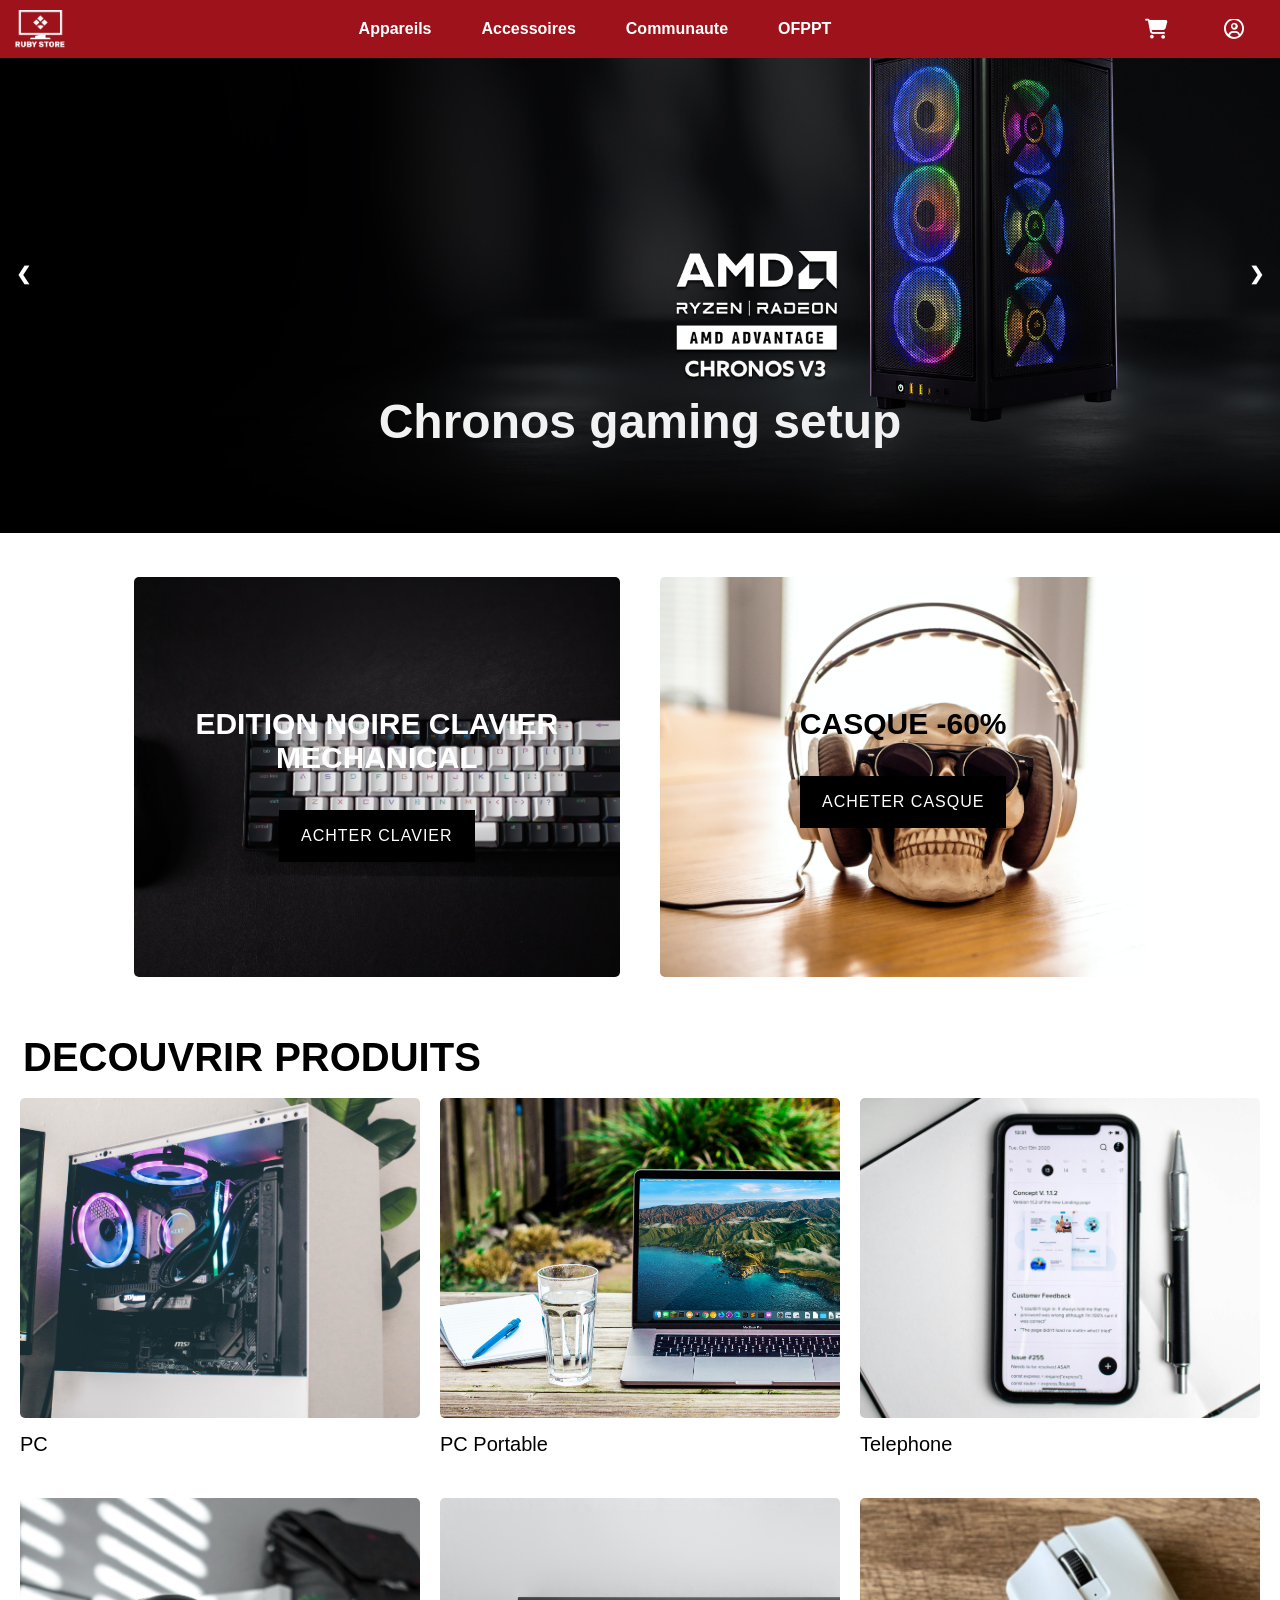
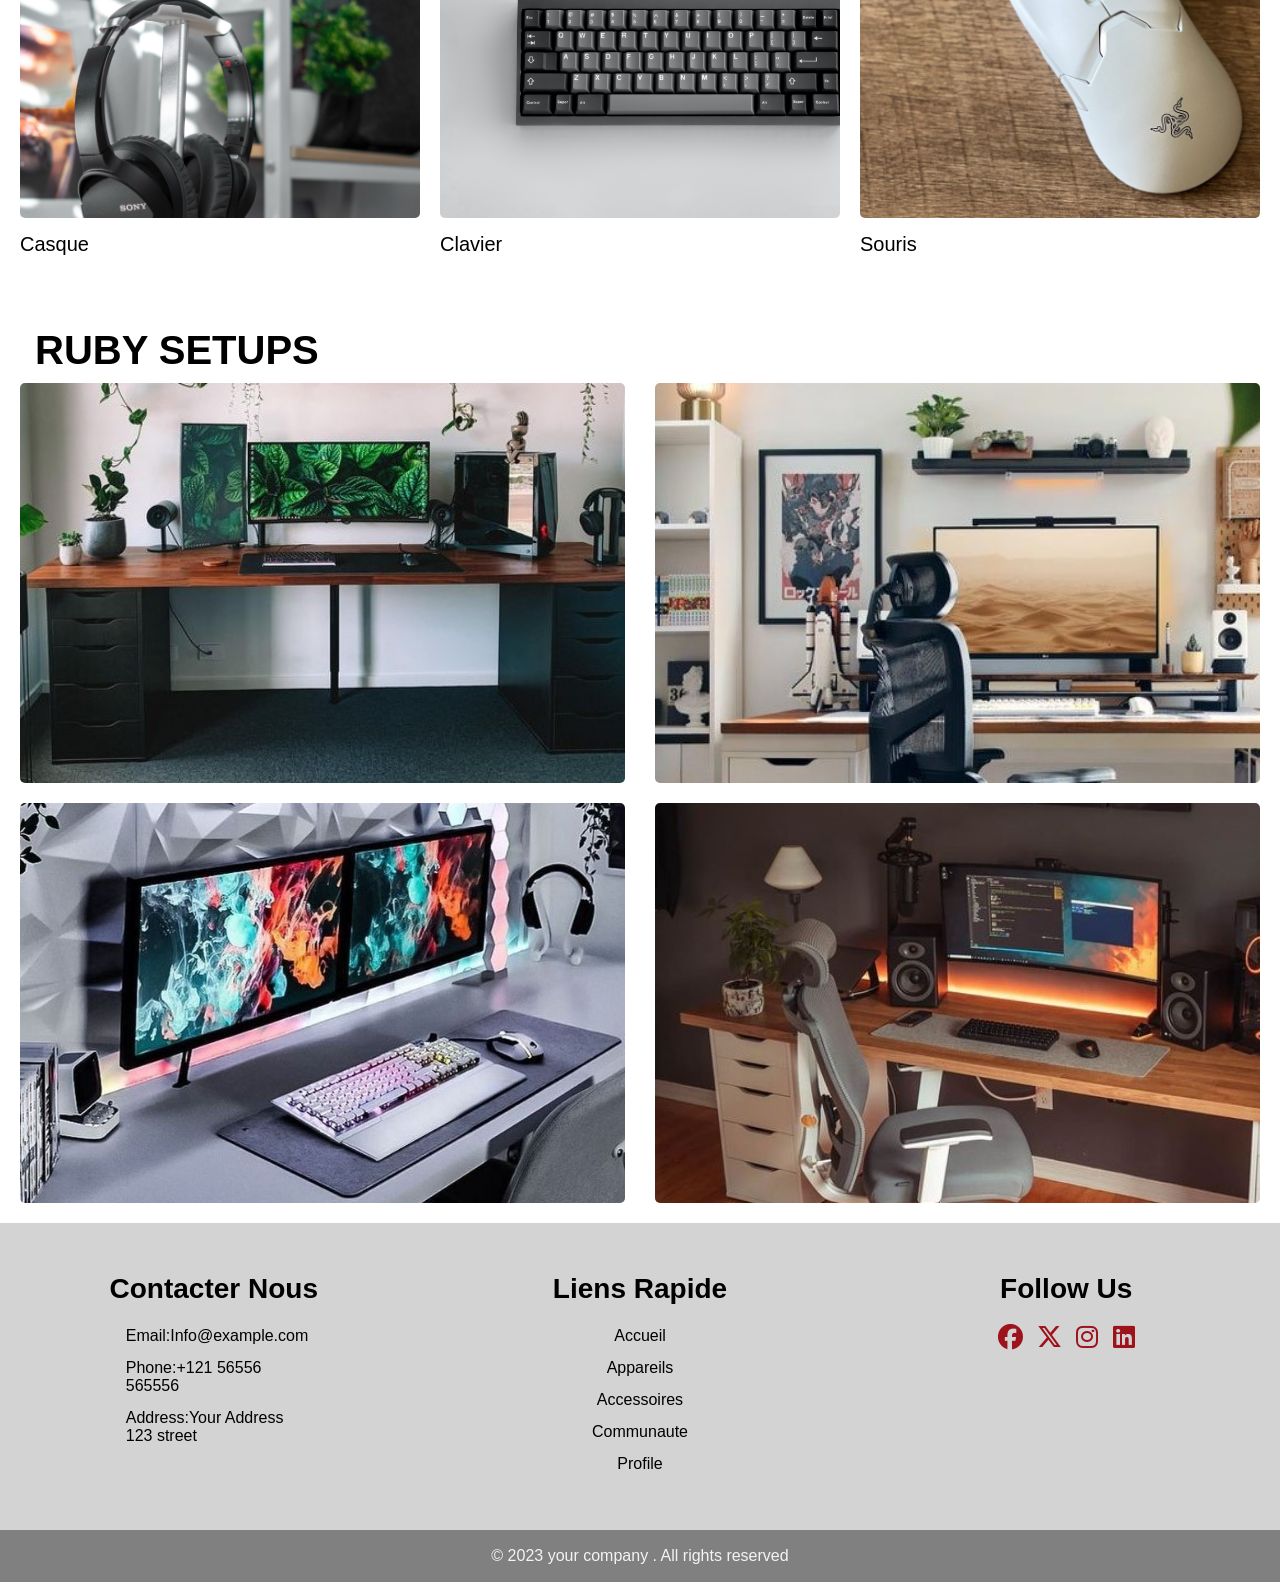
<file: index.html>
<!DOCTYPE html>
<html lang="fr en">

<head>
    <meta charset="UTF-8">
    <meta name="viewport" content="width=device-width, initial-scale=1.0">
    <link rel="stylesheet" href="css/styles.css">
    <link rel="stylesheet" href="css/btn-style.css">
    <link rel="stylesheet" href="css/responsive.css">
    <link rel="stylesheet" href="css/slide.css">
    <!-- <link rel="icon" type="image/x-icon" href="/Images/logo.png"> -->
    <link rel="stylesheet" href="https://cdnjs.cloudflare.com/ajax/libs/font-awesome/6.4.2/css/all.min.css"
        integrity="sha512-z3gLpd7yknf1YoNbCzqRKc4qyor8gaKU1qmn+CShxbuBusANI9QpRohGBreCFkKxLhei6S9CQXFEbbKuqLg0DA=="
        crossorigin="anonymous" referrerpolicy="no-referrer" />
    <script defer src="/JS/top_button.js"></script>
    <script defer src="/JS/slide.js"></script>
    <title>Ruby Store</title>

</head>

<body>
    <nav>
        <div class="nav-bar" id="nav-bar">
            <!-- logo navbar -->
            <a href="#nav-bar"><img class="home-img" src="Images/logo.png" alt="logo" width="50px" loading="lazy"></a>

            <div class="links sidebar">
                <div class="drop-down" onclick=hideSidebar()>
                    <i class="fa-solid fa-xmark" style="color: black; font-size: 20px;"></i>
                </div>
                <div class="drop-down">
                    <a class="drop-btn" href="/PC/nosPC.html">Appareils</a>
                </div>
                <div class="drop-down">
                    <a class="drop-btn" href="/Accessoires/nosAccessoires.html">Accessoires</a>
                </div>
                <div class="drop-down">
                    <a class="drop-btn" href="/Blog/index.html">Communaut</a>
                </div>
               
                
                <!-- <div class="drop-down HidElement">
                    <a href="#" class="drop-btn">search...</a>
                </div> -->
                <!-- <div class="drop-down HidElement">
                    <a href="#" class="drop-btn">buying</a>
                </div> -->
                <div style="width: 80%; background-color: #878787; height: 2px; margin: auto;"></div>
                <div class="special">

                    <div class="text-content">
                        <p> Join our community of passionate <br> people to find and follow your <br>interests.</p>
                    </div>
                    <div class="HidElement">
                        <a class="drop-btn" href="/espace_client/service.html">Profile</a>
                    </div>
                    <div class="HidElement">
                        <a class="drop-btn" href="/auth/signin.html">Sign up</a>
                    </div>
                    <div class="HidElement">
                        <a class="drop-btn" href="/auth/login.html">Log in</a>
                    </div>
                    <!-- <div class="HidElement">
                        <a class="drop-btn" href="#">Log out</a>
                    </div> -->
                </div>


            </div>


            <div class="links">
                <div class="drop-down HidOnMobile">
                    <a class="drop-btn" href="/PC/nosPC.html">Appareils</a>
                </div>
                <div class="drop-down HidOnMobile">
                    <a class="drop-btn" href="/Accessoires/nosAccessoires.html">Accessoires</a>
                </div>
                <div class="drop-down HidOnMobile">
                    <a class="drop-btn" href="/Blog/index.html">Communaute</a>
                </div>
                <div class="drop-down HidOnMobile">
                    <a class="drop-btn" href="/Blog/index.html">OFPPT</a>
                </div>
            </div>

            <script>
                function showSidebar() {
                    const sidbar = document.querySelector('.sidebar')
                    sidbar.style.display = 'flex'

                }
                function hideSidebar() {
                    const sidbar = document.querySelector('.sidebar')
                    sidbar.style.display = 'none'

                }  
            </script>

            <div class="icons">
                <!-- <a class="emo" href="#"><i class="fa-solid fa-magnifying-glass"></i></a> -->
                <div class="cart-popdown">
                    <a class="mag-icon emo" id="cart-btn" href="#"><i
                            class="fa-sharp fa-solid fa-cart-shopping"></i></a>
                    <div class="cart-popdown-cont">
                        <div class="cart-prod">
                            <div class="cart-prod-img">
                                <img src="/Images/Nizar/Mobile/2.jpg" alt="prod photo" loading="lazy" width="100%"
                                    height="100%">
                            </div>
                            <div class="card-prod-info">
                                <div class="cart-prod-title">
                                    Samsung Galaxy S24 Ultra
                                </div>
                                <p class="price">9999.99 DH</p>
                                <a class="del" href="#">SUPPRIMER</a>
                            </div>
                        </div>
                        <hr class="divider">
                        <div class="cart-pay-section">
                            <hr>
                            <a class="shop-prod" href="#">Buy</a>
                        </div>
                    </div>
                </div>
                <div class="popdown">
                    <a class="pop-btn emo three" href="#"><i class="fa-regular fa-circle-user"></i></a>
                    <div class="popdown-cont">
                        <a href="/espace client/service.html">Profile</a>
                        <a href="/auth/signin.html">Sign up</a>
                        <a href="/auth/login.html">Log in</a>
                        <a href="#">Log out</a>
                    </div>
                </div>

                <!-- <a href="javascript:void(0);" class="dropdown-toggle" role="button" data-bs-toggle="dropdown" aria-expanded="false" onclick="myFunction()"><i class="fa fa-bars"></i></a> -->
                <i id="ico" class="fa-solid fa-bars " onclick=showSidebar() class="drop-down"></i>
            </div>
        </div>
    </nav>
    <!-- SCROLL -->
    <button onclick="backToTop()" id="top-btn" title="Back to top">
        <i class="fa-solid fa-arrow-up"></i>
        <!-- <img src="/Icons/arrow-up-white.svg" width="80%"> -->
    </button>

        <!-- <button id="btn-up"><i class="fa-solid fa-arrow-up" style="color: #ffffff;"></i></button> -->

    <div class="slideshow-container">

        <!-- Full-width images with number and caption text -->
        <div class="mySlides fade">
            <img src="/Images/chronos.jpg" loading="lazy" style="width:100% ">
            <div class="slide-text">Chronos gaming setup</div>
        </div>

        <div class="mySlides fade">
            <img src="/Images/lord2.jpg" loading="lazy" style="width:100%; height: 10%;">
            <div class="slide-text">Lord Clavier Mecanique</div>
        </div>

        <div class="mySlides fade">
            <img src="/Images/genesis.jpg" loading="lazy" style="width:100%">
            <div class="slide-text">Oranos gaming setup</div>
        </div>

        <!-- Next and previous buttons -->
        <a class="prev" onclick="plusSlides(-1)">&#10094;</a>
        <a class="next" onclick="plusSlides(1)">&#10095;</a>
    </div>
    <main>
        <section class="explore-products">
            <div class="product-card">
                <!-- <img src="../Images/Nizar/Keyboards/2.jpg" alt="photo" style="width: 100%;"> -->
                <div class="product-card-1 product-card-bg-1"></div>
                <div class="container-1">
                    <p>EDITION NOIRE CLAVIER MECHANICAL</p>
                    <!-- <a class="shop" href="#">SHOP NOW</a> -->
                    <a class="shop-prod" href="##">ACHTER CLAVIER</a>
                </div>
            </div>
            <div class="product-card">
                <!-- <img src="../Images/Nizar/Keyboards/3.jpg" alt="photo" style="width: 100%;"> -->
                <div class="product-card-1 product-card-bg-2"></div>
                <div class="container-1">
                    <p class="container-text">CASQUE -60%</p>
                    <!-- <a class="shop" href="#">SHOP NOW</a> -->
                    <a class="shop-prod" href="#">ACHETER CASQUE</a>
                </div>
            </div>
        </section>
        <header id="title">DECOUVRIR PRODUITS</header>

        <section class="shop-by-category">
            <div class="first">
                <div class="category category-bg-1"></div>
                <a class="category-type" href="#">PC</a>
            </div>
            <div class="first">
                <div class="category category-bg-2"></div>
                <a class="category-type" href="#">PC Portable</a>
            </div>
            <div class="first">
                <div class="category category-bg-3"></div>
                <a class="category-type" href="#">Telephone</a>
            </div>
            <div class="first">
                <div class="category category-bg-4"></div>
                <a class="category-type" href="#">Casque</a>
            </div>
            <div class="first">
                <div class="category category-bg-5"></div>
                <a class="category-type" href="#">Clavier</a>
            </div>
            <div class="first">
                <div class="category category-bg-6"></div>
                <a class="category-type" href="#">Souris</a>
            </div>
        </section>
        <!-- <section class="reason">
            <header>WHY <span class="red">RUBY</span> STORE?</header>
            <div class="why">
                <div class="reasons">
                    <img src="" alt="">
                    <p class="title">ALWAYS BE AIMING.</p>
                    <p class="text">Rear paddles let you jump, reload, and crouch without your thumbs leaving the
                        sticks.</p>
                </div>
                <div class="reasons">
                    <img src="" alt="">
                    <p class="title">SHOOT FASTER.</p>
                    <p class="text">Set the adjustable triggers to instant for a mouse-click response.</p>
                </div>
                <div class="reasons">
                    <img src="" alt="">
                    <p class="title">GET A GRIP.</p>
                    <p class="text">Both our swappable thumbsticks and grip keep you connected and comfortable for
                        hours.</p>
                </div>
                <div class="reasons">
                    <img src="" alt="">
                    <p class="title">BEGIN YOUR WAY.</p>
                    <p class="text">1B+ possible configurations for every style.</p>
                </div>
            </div>
        </section> -->
        <section class="my-setups">
            <header><span class="red">RUBY</span> SETUPS</header>
            <div class="setups">
                <div class="parent-1">
                    <div class="setup-1 bg-1">
                        <p>Natural gaming setup</p>
                    </div>
                </div>
                <div class="parent-1">
                    <div class="setup-1 bg-2">
                        <p>Futuristique gaming setup</p>
                    </div>
                </div>
                <div class="parent-1">
                    <div class="setup-1 bg-3">
                        <p>Chronos gaming setup</p>
                    </div>
                </div>
                <div class="parent-1">
                    <div class="setup-1 bg-4">
                        <p>Oranos gaming setup</p>
                    </div>
                </div>
            </div>
            <!-- <div class="view-more"><a class="shop-prod" href="#">View more</a></div> -->
        </section>
    </main>
    <footer>
        <div class="container">
            <div class="footer-content">
                <h3>Contacter Nous</h3>
                <p>Email:Info@example.com</p>
                <p>Phone:+121 56556 565556</p>
                <p>Address:Your Address 123 street</p>
            </div>
            <div class="footer-content">
                <h3>Liens Rapide</h3>
                <ul class="list">
                    <li><a href="">Accueil</a></li>
                    <li><a href="">Appareils</a></li>
                    <li><a href="">Accessoires</a></li>
                    <li><a href="">Communaute</a></li>
                    <li><a href="">Profile</a></li>
                </ul>
            </div>
            <div class="footer-content">
                <h3>Follow Us</h3>
                <ul class="social-icons">
                    <li><a href=""><i class="fab fa-facebook"></i></a></li>
                    <li><a href=""><i class="fab fa-x-twitter"></i></a></li>
                    <li><a href=""><i class="fab fa-instagram"></i></a></li>
                    <li><a href=""><i class="fab fa-linkedin"></i></a></li>
                </ul>
            </div>
        </div>
        <div class="bottom-bar">
            <p>&copy; 2023 your company . All rights reserved</p>
        </div>
    </footer>

</body>

</html>
</file>
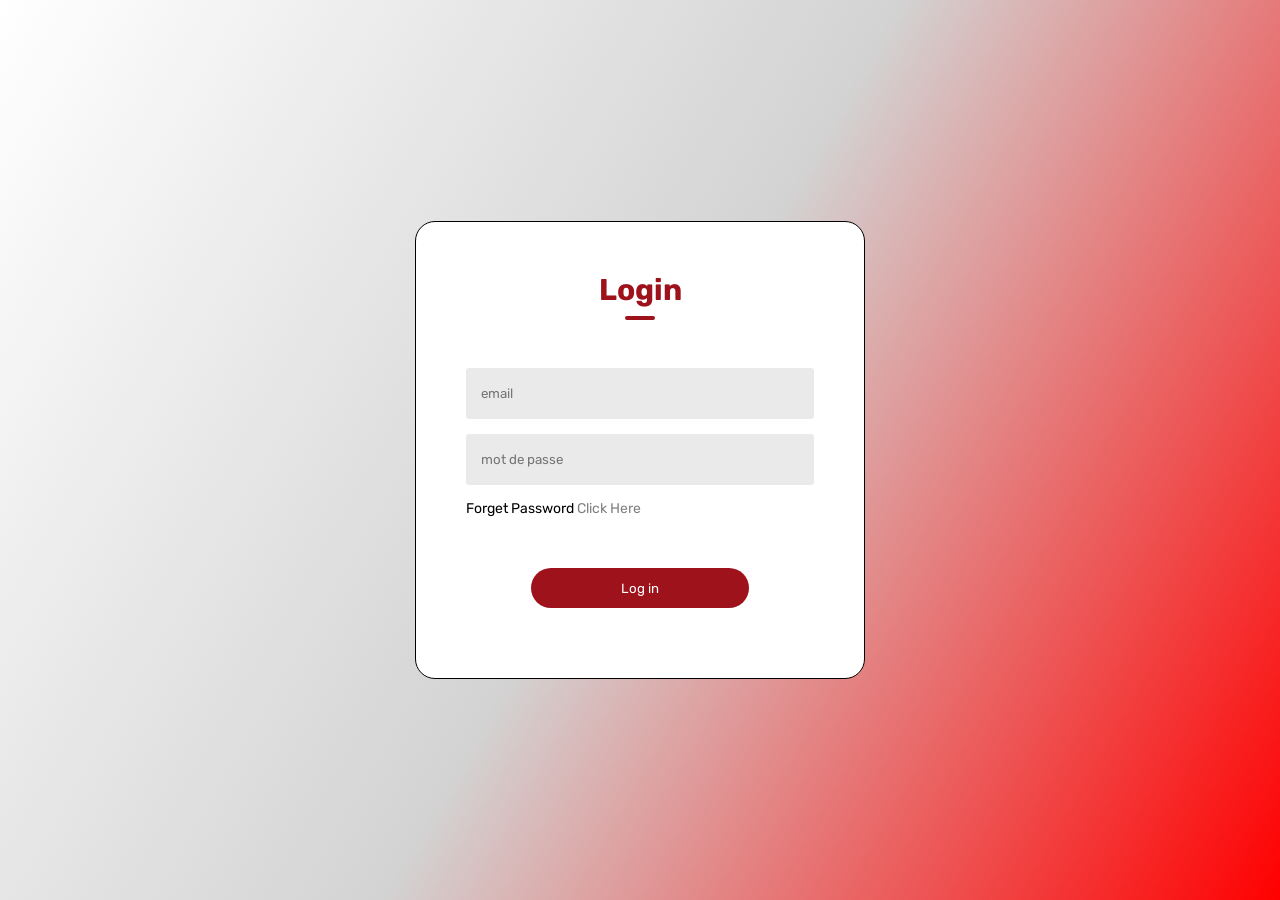
<file: auth/login.html>
<!DOCTYPE html>
<html lang="fr en">

<head>
    <meta charset="UTF-8">
    <meta name="viewport" content="width=device-width, initial-scale=1.0">
    <link rel="stylesheet" href="login_style.css">
    <title>Ruby Store - Login</title>
</head>

<body>
    <div class="container">
        <div class="form-box">
            <h1>Login</h1>
            <form action="" method="post">
                <div class="input-grp">                 
                    <div class="input-field">
                        <i></i> <!-- at icon -->
                        <input type="email" placeholder="email">
                    </div>
                    <div class="input-field">
                        <i></i> <!-- lock icon -->
                        <input type="password" placeholder="mot de passe">
                    </div>
                    <p>Forget Password <a href="">Click Here</a></p>
                </div>
                <div class="btn-field">
                    <!-- <button type="button">Sign up</button> -->
                    <button type="button">Log in</button>
                </div>
            </form>
        </div>
    </div>
</body>

</html>
</file>
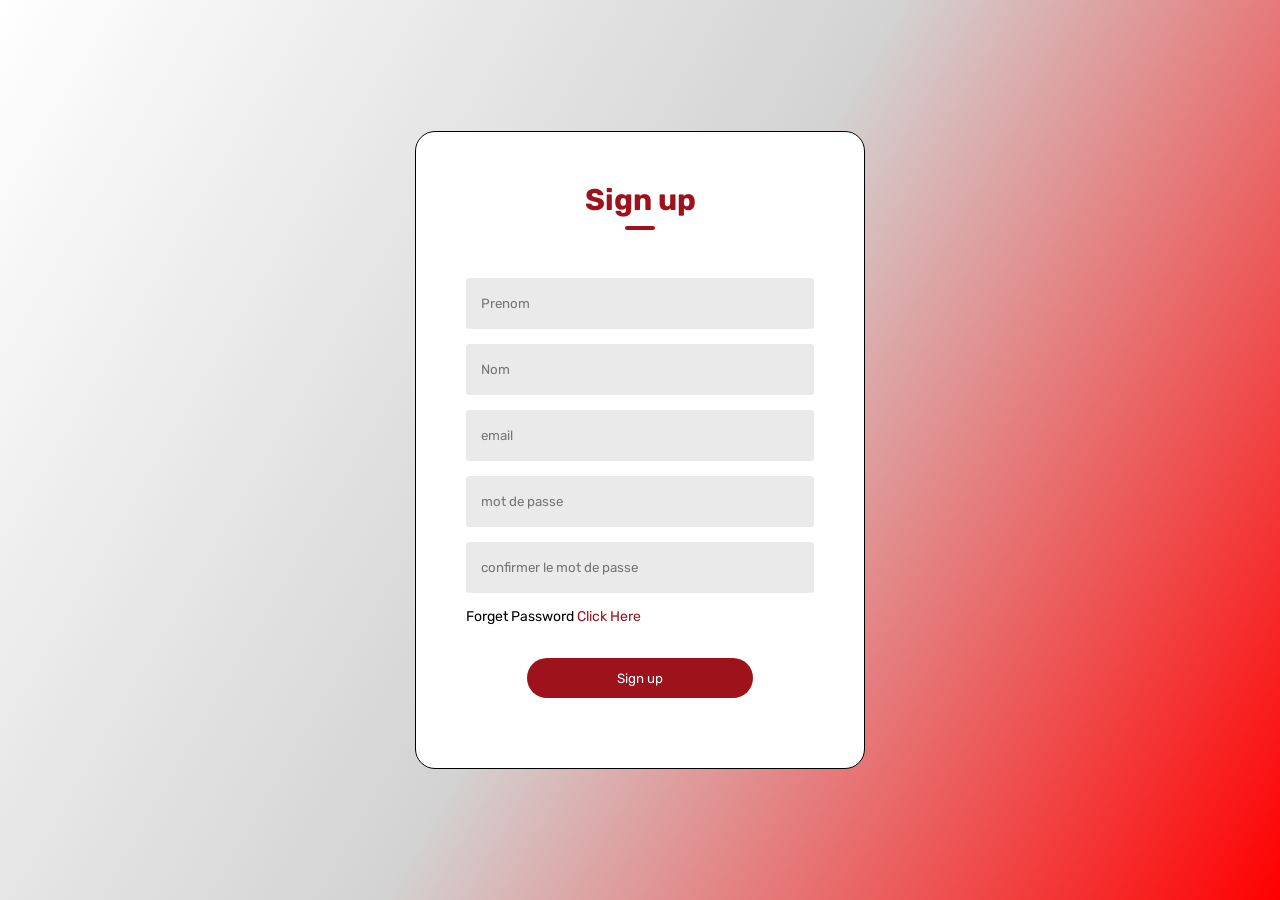
<file: auth/signin.html>
<!DOCTYPE html>
<html lang="fr en">

<head>
    <meta charset="UTF-8">
    <meta name="viewport" content="width=device-width, initial-scale=1.0">
    <link rel="stylesheet" href="signin_style.css">
    <link rel="stylesheet" href="https://cdnjs.cloudflare.com/ajax/libs/font-awesome/6.4.2/css/all.min.css"
        integrity="sha512-z3gLpd7yknf1YoNbCzqRKc4qyor8gaKU1qmn+CShxbuBusANI9QpRohGBreCFkKxLhei6S9CQXFEbbKuqLg0DA=="
        crossorigin="anonymous" referrerpolicy="no-referrer" />
        <script src="jquery-3.7.1.min.js"></script>
    <title>Ruby Store - Login</title>
</head>

<body>
    <div class="container">
        <div class="form-box">
            <h1>Sign up</h1>
            <form action="" method="post">
                <div class="input-grp">
                    <div class="input-field">
                        <i class="fa-solid fa-circle-exclamation" id="icon1"  style=" color: rgb(190, 41, 41); display: none;"></i> <!-- user icon -->
                        <input type="text" placeholder="Prenom" id="Prenom" style="display: inline-block;">
                    </div>
                    <div class="input-field">
                        <i class="fa-solid fa-circle-exclamation" id="icon2"  style=" color: rgb(190, 41, 41); display: none;"></i> <!-- user icon -->
                        <input type="text" id="nom" placeholder="Nom">
                    </div>
                    <div class="input-field">
                        <i class="fa-solid fa-circle-exclamation" id="icon3"  style=" color: rgb(190, 41, 41); display: none;"></i> <!-- at icon -->
                        <input type="email" id="email" placeholder="email">
                    </div>
                    <div class="input-field">
                        <i></i> <!-- lock icon -->
                        <input type="password" id="pass1" placeholder="mot de passe">
                    </div>
                    <div class="input-field">
                        <i class="fa-solid fa-circle-exclamation" id="icon4"  style=" color: rgb(190, 41, 41); display: none;"></i> <!-- lock icon -->
                        <input type="password" id="pass2" placeholder="confirmer le mot de passe">
                        <input type="text" id="error" disabled style="
                        background-color: rgb(197, 197, 197);
                        position: absolute; top: 50px; height: 30px;
                        border-bottom-left-radius: 5px;
                        border-bottom-right-radius: 5px;
                        display: none;
                        ">
                    </div>
                    <p>Forget Password <a href="#">Click Here</a></p>
                </div>
                <div class="btn-field">
                    <button type="button" id="btn">Sign up</button>
                    <!-- <button type="button">Sign in</button> -->
                </div>
            </form>
        </div>
    </div>
    <script src="signin.js"></script>

</body>

</html>
</file>
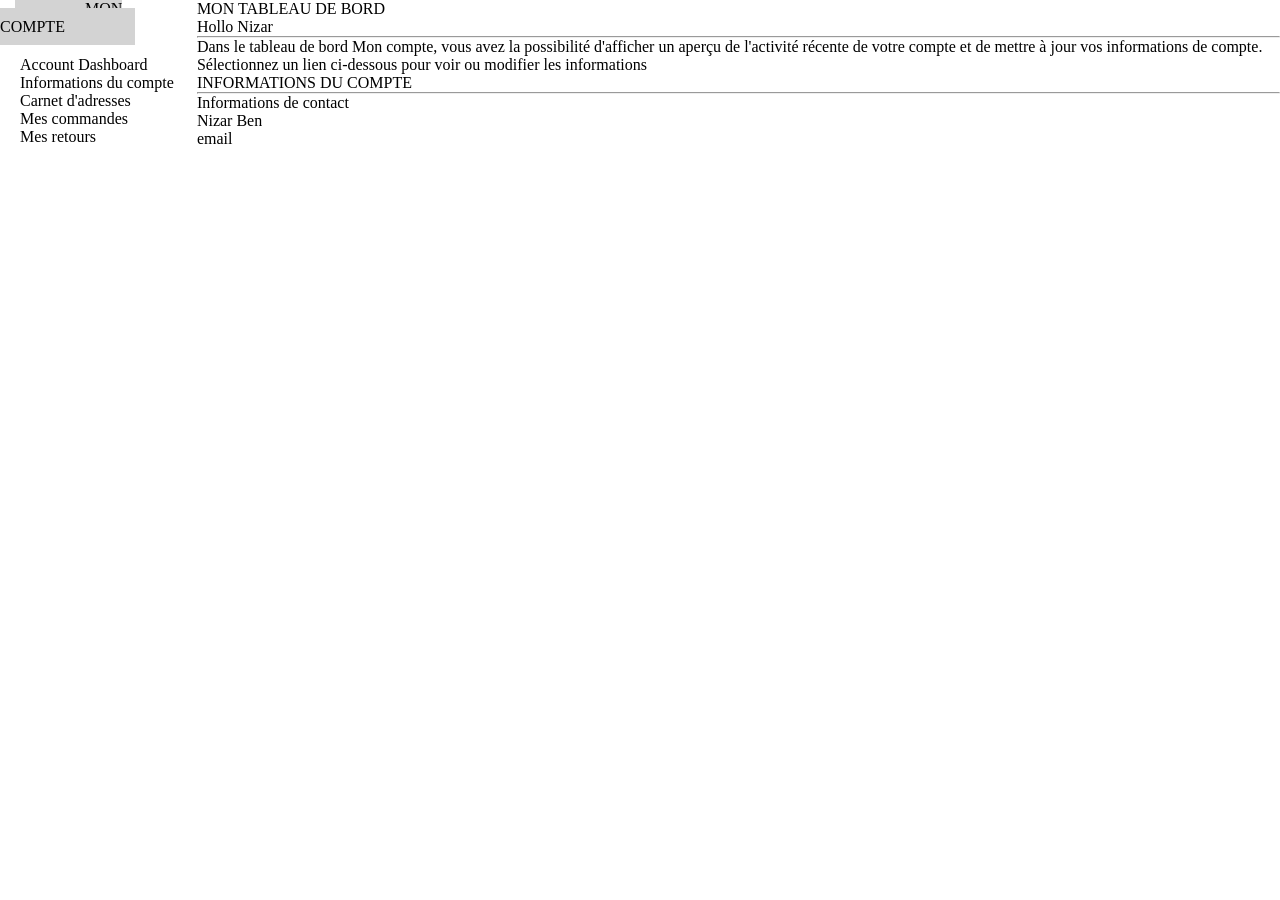
<file: espace client/espaceClient.html>
<!DOCTYPE html>
<html lang="fr">
    <head>
        <meta charset="UTF-8">
        <meta name="viewport" content="width=device-width, initial-scale=1.0">
        <link rel="stylesheet" href="espace_client_style.css">
        <title>Ruby Store</title>
    </head>
    <body>
        <nav class="nav-bar">
            <span>MON COMPTE</span>
            <ul>
                <li><a href="#">Account Dashboard</a></li>
                <li><a href="#">Informations du compte</a></li>
                <li><a href="#">Carnet d'adresses</a></li>
                <li><a href="#">Mes commandes</a></li>
                <li><a href="#">Mes retours</a></li>
            </ul>
        </nav>
        <main>
            <header>MON TABLEAU DE BORD</header>
            <p>Hollo Nizar</p>
            <hr>
            <p>
                Dans le tableau de bord Mon compte, vous avez la possibilité d'afficher un aperçu de l'activité récente de votre compte et de mettre à jour vos informations de compte. Sélectionnez un lien ci-dessous pour voir ou modifier les informations
            </p>
            <header>INFORMATIONS DU COMPTE</header>
            <hr>
            <p>Informations de contact</p>
            <div>
                <p>Nizar Ben</p>
                <p>email</p>
            </div>
        </main>
    </body>
</html>
</file>
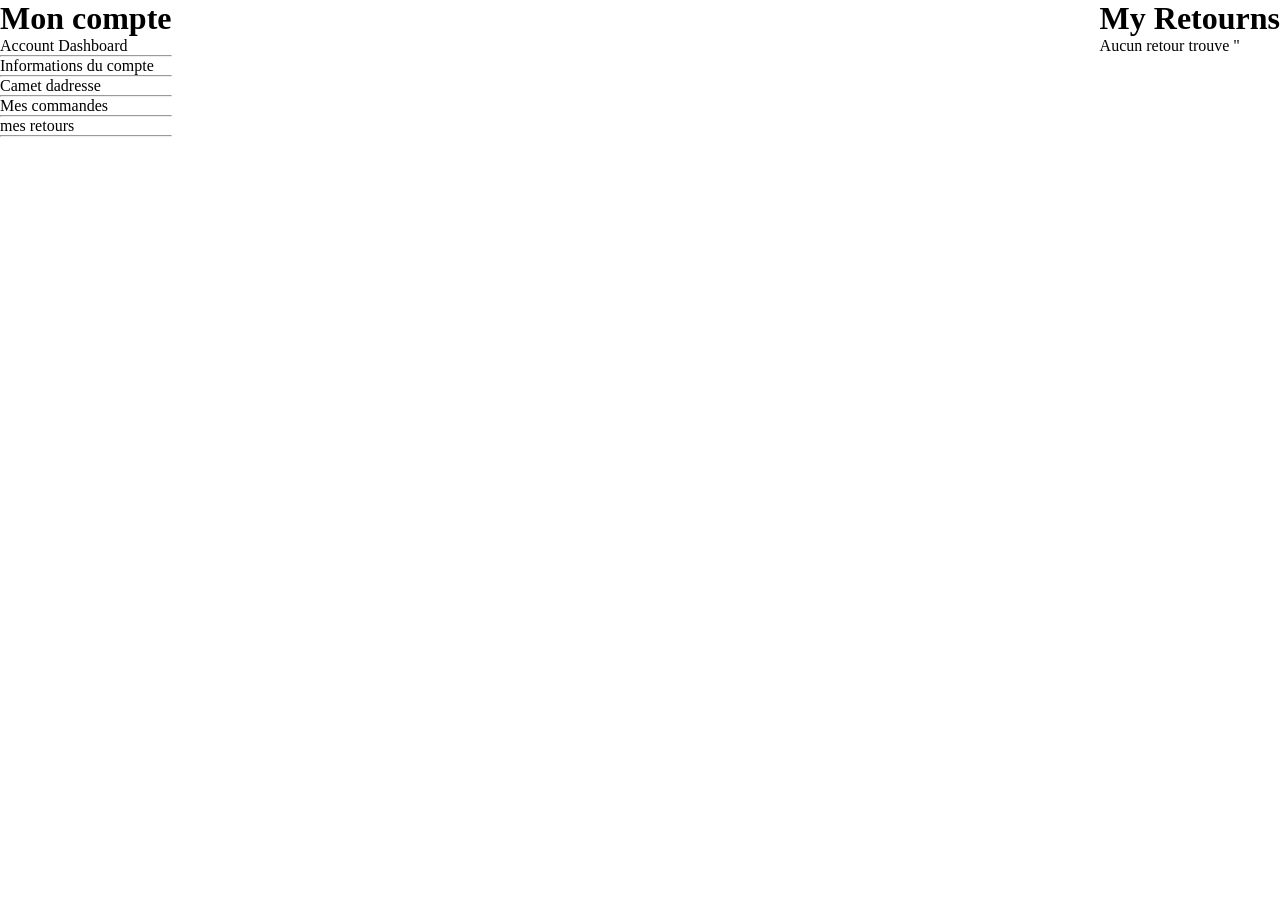
<file: espace client/retours.html>
<!DOCTYPE html>
<html lang="en">
<head>
    <meta charset="UTF-8">
    <meta name="viewport" content="width=device-width, initial-scale=1.0">
    <title>espace - client</title>
<link rel="stylesheet" href="espace_client_style.css">
</head>
<body>
    <div class="div1">
        <h1 class="h1">Mon compte</h1>
       <a class="lien" href="service.html" target="_blank">Account Dashboard</a> <br> <hr>
       <a class="lien " href="info.html" target="_blank">Informations du compte</a><br><hr>
       <a class="lien " href="camet.html"> Camet dadresse </a> <br><hr>
       <a class="lien " href="">Mes commandes </a> <br><hr>
       <a class="lien " href=""> mes retours</a> <br><hr>
       </div>
       <div class="div8">
        <h1 class="ret"> My Retourns</h1>
        <p class="bbb">Aucun retour trouve "</p>
       </div>
</file>
<file: css/styles.css>
:root {
    --white: white;
    --bordeau: #9e121b;
    --my-grey: #f3f3f3;
}

* {
    padding: 0;
    margin: 0;
    box-sizing: border-box;
    /* font-family: Rubik; */
}

html {
    font-family: 'Rubik', sans-serif;

}

@font-face {
    font-family: Rubik;
    src: url(../fonts/Rubik-Font.ttf);
    font-family: Suisse;
    src: url(../fonts/SuisseIntl-Regular.ttf);
}

html {
    scroll-behavior: smooth;
}

body {
    background-color: var(--white);
    overflow-x: hidden;
}

hr {
    border: 1px solid black;
}

header {
    font-size: 40px;
    font-weight: bold;
    padding: 10px 15px;
    color: black;
}

nav {
    position: fixed;
    top: 0;
    width: 100%;
    z-index: 1000;
}


.nav-bar {
    display: flex;
    justify-content: space-between;
    align-items: center;
    background-color: var(--bordeau);
    overflow: hidden;
}

.home-img {
    margin-top: 5px;
    margin-left: 15px;
}

.links {
    display: flex;
    align-items: center;
}

a {
    text-decoration: none;
}

.icons a:last-child {
    display: none;
}

.icons i {
    color: var(--white);
    font-size: 20px;
    margin: auto 20px;
}

.drop-down {
    margin: 20px 25px;
}

.drop-btn {
    font-size: 16px;
    color: white;
    font-weight: bold;
    /* padding: 20px 25px; */
    background-color: inherit;
    font-family: inherit;
    /* Important for vertical align on mobile phones */
    margin: 0;
    /* Important for vertical align on mobile phones */
}

/* .mag-icon{
    float: right;
    overflow: hidden;
} */
.popdown {
    float: left;
    overflow: hidden;
}

.pop-btn {
    padding: 14px 16px;
    font-family: inherit;
    margin: 0;
}

.popdown-cont {
    display: none;
    position: absolute;
    right: 18px;
    background-color: white;
    min-width: 160px;
    border-radius: 10px;
    box-shadow: 0px 8px 16px 0px rgba(0, 0, 0, 0.2);
    z-index: 1;
}


.popdown-cont a {
    float: none;
    color: black;
    padding: 14px 16px;
    display: block;
    text-align: left;
}

.popdown-cont a:hover {
    background-color: var(--bordeau);
    color: white;
}

.popdown:hover .popdown-cont {
    display: block;
}

.icons {
    display: flex;
}

.cart-popdown-cont {
    width: 30%;
    height: 100vh;
    display: none;
    position: absolute;
    top: 59px;
    right: 0;
    background-color: white;
    min-width: 160px;
    box-shadow: 0px 8px 16px 0px rgba(0, 0, 0, 0.2);
    z-index: 1;
}

.cart-popdown:focus-within .cart-popdown-cont {
    display: block;
}

.cart-prod {
    display: flex;
    width: 100%;
    height: 20vh;
}

.cart-prod-img {
    width: 35%;
    height: 18vh;
    margin: 4px;
    background-color: lightcoral;
    border: 1px solid gray;
}

.cart-prod-title {
    margin: 20px 0;
}

.price {
    margin-right: 15%;
}

.del {
    display: block;
    margin-top: 25px;
    margin-left: 70%;
    color: rgb(207, 41, 41);
}

.divider {
    border: 1px solid gray;
    margin: 0 20px;
}

.cart-pay-section {
    position: absolute;
    bottom: 8vh;
    right: 0;
    left: 0;
}

.cart-pay-section a {
    padding: 18px 40px;
    margin-left: 37%;
}

.btn {
    padding: 10px 30px;
    background-color: var(--bordeau);
    color: var(--white);
    border: none;
}

.btn-margin {
    margin: 8px 10px;
}

.red:hover {
    color: var(--bordeau);
    cursor: pointer;
}

/* .carousel-container {
    max-width: 100%;
    position: relative;
    margin: auto;
    margin-top: 59px;
}

.mySlides {
    display: none;
    position: absolute;
    width: 100%;
}

.next,
.prev {
    cursor: pointer;
    position: absolute;
    top: 50%;
    width: auto;
    margin-top: -22px;
    padding: 16px;
    color: white;
    font-weight: bold;
    font-size: 18px;
    transition: 0.6s ease;
    border-radius: 0 3px 3px 0;
    user-select: none;
}

.next {
    right: 0;
    border-radius: 3px 0 0 3px;
}

.prev:hover,
.next:hover {
    background-color: rgba(0, 0, 0, 0.8);
} */

.buy-button {
    display: block;
    background-color: #4CAF50;
    color: #fff;
    border: none;
    padding: 10px 20px;
    text-align: center;
    text-decoration: none;
    font-size: 16px;
    cursor: pointer;
    margin-top: 10px;
}

/* .mySlides .description {
    text-align: center;
    margin-top: 10px;
} */

.description header {
    font-size: 40px;
    font-weight: bold;
    padding: 10px 15px;
    position: absolute;
    bottom: 150px;
    left: 16px;
    width: 100%;
    color: var(--white);
}

.description p {
    font-size: 20px;
    padding: 10px 15px;
    position: absolute;
    bottom: 80px;
    left: 16px;
    width: 100%;
    color: var(--white);
}

.description button {
    position: absolute;
    bottom: 20px;
    left: 16px;
}

#title {
    margin: 8px;
}

.explore-products {
    display: flex;
    justify-content: center;
}

.product-card {
    width: 38%;
    height: 400px;
    border-radius: 5px;
    overflow: hidden;
    margin: 40px 20px;
    cursor: pointer;
}

.product-card-1 {
    width: 100%;
    height: 100%;
    background-size: cover;
    background-repeat: no-repeat;
    -webkit-transition: all .5s;
    -moz-transition: all .5s;
    -ms-transition: all .5s;
    -o-transition: all .5s;
    transition: transform .5s;
}

.product-card-bg-1 {
    background-image: url(../Images/Nizar/Keyboards/1.jpg);
    background-size: cover;
}

.product-card-1:hover {
    transform: scale(1.1);
}

.product-card-bg-2 {
    background-image: url(../Images/Nizar/Headphones/2.jpg);
    background-size: cover;
}

#btn-up{
    width: 30px;
    height: 30px;
    border-radius: 50%;
    background-color: #9e121b;
    color: whitesmoke;
    border: none;
    position: fixed;
    right: 20px;
    bottom: 40px;
    display: none;
    
}
#btn-up:hover{
    cursor: pointer;
}

.container-1 {
    display: flex;
    flex-direction: column;
    position: relative;
    bottom: 250px;
    align-items: center;
}

.container-1 p {
    position: relative;
    bottom: 20px;
    font-size: 30px;
    font-weight: bold;
    color: var(--white);
    text-align: center;
}

.container-1 .container-text{
    color: black;
}

.shop-by-category {
    display: grid;
    grid-template-columns: repeat(3, 1fr);
    grid-template-rows: repeat(2, 400px);
    column-gap: 20px;
    margin: 0 20px;
}

.first {
    width: 100%;
    height: 80%;
    border-radius: 5px;
    overflow: hidden;
    cursor: pointer;
}

.category {
    width: 100%;
    height: 100%;
    background-size: cover;
    background-repeat: no-repeat;
    -webkit-transition: all .5s;
    -moz-transition: all .5s;
    -ms-transition: all .5s;
    -o-transition: all .5s;
    transition: transform .5s;
}

.category-bg-1 {
    background-image: url(../Images/Nizar/gaming_pc/3.jpg);
}

.category-type {
    color: black;
    position: absolute;
    margin-top: 15px;
    font-size: 20px;
}

.category-type:hover {
    text-decoration: underline;
}

.category:hover {
    transform: scale(1.1);
}


.category-bg-2 {
    background-image: url(../Images/Nizar/pc_portable/macbook.jpg);
}

.category-2:hover {
    transform: scale(1.1);
}

.category-bg-3 {
    background-image: url(../Images/Nizar/Mobile/3.jpg);
}

.category-3:hover {
    transform: scale(1.1);
}

.category-bg-4 {
    background-image: url(../Images/Nizar/Headphones/3.jpg);
}

.category-4:hover {
    transform: scale(1.1);
}

.category-bg-5 {
    background-image: url(../Images/Nizar/Keyboards/3.jpg);
}

.category-5:hover {
    transform: scale(1.1);
}

.category-bg-6 {
    background-image: url(../Images/razor.jpg);
}

.category-6:hover {
    transform: scale(1.1);
}

.reason {
    background-color: var(--my-grey);
    width: 100%;
    margin-left: auto;
    margin-right: auto;
    margin-top: 25px;
    padding: 70px;

}

.reason header {
    color: black;
    text-align: center;
    font-size: 29px;
}

.why {
    display: flex;
    justify-content: space-around;
}

.reasons {
    width: 25%;
    float: left;
    margin-right: 50px;
}

.title {
    font-weight: bold;
    font-size: 16px;
}

.text {
    font-size: 16px;
    font-weight: 300;
    line-height: 24px;
}

.setups {
    display: grid;
    grid-template-columns: repeat(2, 1fr);
    grid-template-rows: repeat(2, 1fr);
    gap: 20px 30px;
}

.parent-1 {
    width: 100%;
    height: 400px;
    border-radius: 5px;
    overflow: hidden;
    cursor: pointer;
}

.setup-1 {
    width: 100%;
    height: 100%;
    background-size: cover;
    background-repeat: no-repeat;
    -webkit-transition: all .5s;
    -moz-transition: all .5s;
    -ms-transition: all .5s;
    -o-transition: all .5s;
    transition: transform .5s;
    transition: 0.5s;
}

.bg-1 {
    background-image: url(../Images/Natural_Gaming_with_Plants.jpeg);
    background-size: cover;
    display: flex;
    flex-direction: column;
    justify-content: center;
    align-items: center;
}

/* .setup-1:hover {
    transform: scale(1.1);
} */

.bg-2 {
    background-image: url(../Images/home_workspace.jpeg);
    background-size: cover;
    display: flex;
    flex-direction: column;
    justify-content: center;
    align-items: center;
}


.bg-3 {
    background-image: url(../Images/Gaming_Room.jpeg);
    background-size: cover;
    display: flex;
    flex-direction: column;
    justify-content: center;
    align-items: center;
}

.bg-4 {
    background-image: url(../Images/Minimal_Desk_Setups.jpeg);
    background-size: cover;
    display: flex;
    flex-direction: column;
    justify-content: center;
    align-items: center;
}


.view-more {
    width: 100%;
    display: flex;
    justify-content: flex-end;
}

.red-bg {
    width: 100%;
    border: 1px solid var(--bordeau);
    background-color: var(--white);
}

.my-setups {
    margin: 20px 20px;
}

footer {
    background: lightgray;
    padding-top: 50px;
}

.container {
    width: 100%;
    margin: auto;
    display: flex;
    justify-content: center;
}

.footer-content {
    width: 33.3%;
}

h3 {
    font-size: 28px;
    margin-bottom: 15px;
    text-align: center;
}

.footer-content p {
    width: 190px;
    margin: auto;
    padding: 7px;
}

.footer-content ul {
    text-align: center;
}

.list {
    padding: 0;
}

.list li a {
    color: black;
}

.list li {
    width: auto;
    text-align: center;
    list-style-type: none;
    padding: 7px;
    position: relative;
}

.list li::before {
    content: '';
    position: absolute;
    transform: translate(-50%, -50%);
    left: 50%;
    top: 100%;
    width: 0;
    height: 2px;
    background: var(--bordeau);
    transition-duration: .5s;
}

.list li:hover::before {
    width: 70px;
}

.social-icons {
    text-align: center;
    padding: 0;
}

.social-icons li {
    display: inline-block;
    text-align: center;
    padding: 5px;
}

.social-icons i {
    color: var(--bordeau);
    font-size: 25px;
}

.social-icons i:hover {
    color: var(--bordeau);
}

.bottom-bar {
    background: gray;
    text-align: center;
    padding: 10px 0;
    margin-top: 50px;
}

.bottom-bar p {
    color: var(--my-grey);
    margin: 0;
    font-size: 16px;
    padding: 7px;
}


#top-btn {
    width: 30px;
    height: 30px;
    border-radius: 50%;
    background-color: #9e121b;
    color: whitesmoke;
    border: none;
    position: fixed;
    right: 20px;
    bottom: 40px;
    display: none;
}

#top-btn:hover {
    background-color: rgb(99, 99, 99);
}

/* Respansive Nave Bar */
.sidebar {
    position: fixed;
    top: 0;
    right: 0;
    height: 90vh;
    width: 350px;
    z-index: 999;
    background-color: rgb(255, 255, 255);
    box-shadow: -10px 8px 10px rgba(0, 0, 0, 0.1);
    border-bottom-left-radius: 10px;
    display: flex;
    flex-direction: column;
    align-items: flex-start;
    backdrop-filter: blur(10px);
    display: none;
}

.sidebar a {
    color: #000;
    width: 80%;
    display: inline-block;
    padding: 0px 0;
    margin-left: 8px;
    transition: 0.1s;
}

.sidebar .drop-down {
    width: 100%;
}

.links i {
    color: #ffffff;
    /* height: 26px;
    width: 26px; */
}

.links i:hover {
    cursor: pointer;
}

#ico,
.text-content {
    display: none;
}

.special {
    width: 100%;
    background-color: var(--my-grey);
    margin: auto;
    height: 600px;
    display: flex;
    flex-direction: column;
    justify-content: center;
    align-items: center;
}

.special p {
    text-align: center;
    margin-bottom: 15px;
}

.special .drop-btn {
    width: 100%;
    padding: 12px 70px;
    margin: 5px 0px;
    background-color: var(--bordeau);
    color: rgb(0, 0, 0);

}

@media screen and (max-width:800px) {

    .HidOnMobile,
    .HidElement {
        display: none;
    }

    #ico {
        padding: 20px 0;
        display: block;
    }

    .emo {
        display: inline-block;
        margin-top: 20px;
    }

    .three {
        margin-top: 5px;
    }

}

.sidebar {
    height: 40vh;
}

@media screen and (max-width:600px) {

    .text-content,
    .HidElement,
    #ico {
        display: block;
    }

    /* .sidebar{
        width: 100%;
    } */

    .cart-popdown,
    .emo,
    .popdown {
        display: none;
    }

    .sidebar {
        height: 90vh;
    }
}

/* Effect hover */

.setup-1 p {
    height: auto;
    font-weight: bold;
    width: 100%;
    font-size: 2rem;
    background-color: #ffffff00;
    color: var(--white);
    backdrop-filter: blur(10px);
    text-align: center;
    box-shadow: 0 0 20px 10px rgba(0, 0, 0, 0.2);
    line-height: 20px;
    display: none;
}

.setup-1:hover p {
    display: block;
}
</file>
<file: css/btn-style.css>
:root {
    --white: white;
    --bordeau: #9e121b;
    --my-grey: #f3f3f3;
}

.shop {
    display: inline-block;
    margin: 15px;
    padding: 15px 20px;
    background-color: transparent;
    text-decoration: none;
    letter-spacing: 1px;
    color: white;
    border: 2px solid black;
    text-align: center;
    position: relative;
    overflow: hidden;
    z-index: 2;
}
.shop::after {
    content: '';
    position: absolute;
    top: 0;
    right: 5px;
    width: 10%;
    height: 200px;
    background-color: var(--bordeau);
    transform: skewx(-40deg);
    transition-duration: 0.3s;
    z-index: -1;
}

.shop:hover:after {
    width: 160%;
    transition-timing-function: ease-in-out;
    color: #ffffff;
}

.shop-prod {
    /* width: 100%; */
    display: inline-block;
    margin: 15px 0px;
    padding: 15px 20px;
    background-color: black;
    text-decoration: none;
    letter-spacing: 1px;
    color: #ffffff;
    border: 2px solid black;
    text-align: center;
    position: relative;
    overflow: hidden;
    z-index: 2;
}

.shop-prod::after {
    content: '';
    position: absolute;
    top: 0;
    right: 5px;
    width: 10%;
    height: 200px;
    background-color: var(--bordeau);
    transform: skewx(-40deg);
    transition-duration: 0.3s;
    z-index: -1;
}

.shop-prod:hover:after {
    width: 150%;
    transition-timing-function: ease-in-out;
    color: #ffffff;
}
</file>
<file: css/responsive.css>
* {
    margin: 0;
    padding: 0;
    box-sizing: border-box;
}
/* 
@media screen and (min-width: 1910px) {
    .product-card {
        width: 800px;
        height: 600px;
    }
} */

@media screen and (max-width: 800px) {
    .icons a {
        display: none;
    }

    .icons a:last-child {
        display: block;
    }

    .nav-bar .responsive {
        position: relative;
    }

    .nav-bar .responsive .icons a {
        position: absolute;
        right: 0;
        top: 0;
    }

    .nav-bar .responsive a {
        float: none;
        display: block;
        text-align: left;
    }

    .explore-products {
        flex-direction: column;
        align-items: center;
    }

    .product-card {
        width: 500px;
        height: 300px;
        border-radius: 5px;
        overflow: hidden;
        margin: 15px 20px;
        cursor: pointer;
    }

    .shop-by-category {
        display: grid;
        grid-template-columns: repeat(2, 1fr);
        grid-template-rows: repeat(3, 300px);
        column-gap: 15px;
    }



    .setups {
        display: flex;
        flex-direction: column;
    }

    footer .container {
        flex-wrap: wrap;
        justify-content: space-around;
    }
}

@media screen and (max-width: 700px) {
    .why {
        flex-direction: column;
    }

    .reason {
        padding: 50px;
        margin-top: 15px;
    }

    .reasons {
        width: 100%;
        margin-right: 0px;
    }
}

@media screen and (max-width:600px) {
    .links{
        display: none;
    }

    footer .container{
        flex-direction: column;
        justify-content: center;
        align-items: center;
    }
}
</file>
<file: css/slide.css>
* {
    box-sizing: border-box
}

/* Slideshow container */
.slideshow-container {
    max-width: 100%;
    position: relative;
    /* margin: auto; */
    /* z-index: 1; */
}

/* Hide the images by default */
.mySlides {
    display: none;
}

/* Next & previous buttons */
.prev,
.next {
    cursor: pointer;
    position: absolute;
    top: 50%;
    width: auto;
    margin-top: -22px;
    padding: 16px;
    color: white;
    font-weight: bold;
    font-size: 18px;
    transition: 0.6s ease;
    border-radius: 0 3px 3px 0;
    user-select: none;
}

/* Position the "next button" to the right */
.next {
    right: 0;
    border-radius: 3px 0 0 3px;
}

/* On hover, add a black background color with a little bit see-through */
.prev:hover,
.next:hover {
    background-color: rgba(0, 0, 0, 0.8);
}

/* Caption text */
.slide-text {
    color: #f2f2f2;
    font-size: 3rem;
    font-weight: bold;
    padding: 8px 12px;
    position: absolute;
    /* top: 100px; */
    bottom: 80px;
    width: 100%;
    text-align: center;
}

/* Number text (1/3 etc) */
/* .numbertext {
    color: #f2f2f2;
    font-size: 12px;
    padding: 8px 12px;
    position: absolute;
    top: 0;
} */


/* Fading animation */
.fade {
    animation-name: fade;
    animation-duration: 1.5s;
}

@keyframes fade {
    from {
        opacity: .4
    }

    to {
        opacity: 1
    }
}
</file>
<file: auth/login_style.css>
:root {
    --white: white;
    --bordeau: #9e121b;
    --my-grey: #f3f3f3;
}

* {
    padding: 0;
    margin: 0;
    box-sizing: border-box;
    font-family: Rubik;
}

@font-face {
    font-family: Rubik;
    src: url(../fonts/Rubik-Font.ttf);
}

.container {
    width: 100%;
    height: 100vh;
    background: linear-gradient(120deg, white, lightgray, red);
    /* background-image: linear-gradient(rgba(0,0,50,0.8), rgba(0,0,50,0.8), url(../Images/bg.png)); */
    background-position: center;
    background-size: cover;
    position: relative;
}

.form-box {
    border: 1px solid black;
    border-radius: 20px;
    width: 90%;
    max-width: 450px;
    position: absolute;
    top: 50%;
    left: 50%;
    transform: translate(-50%, -50%);
    background: #fff;
    padding: 50px 50px 70px;
    text-align: center;
}

.form-box h1 {
    font-size: 30px;
    margin-bottom: 60px;
    color: var(--bordeau);
    position: relative;
}

.form-box h1::after {
    content: "";
    width: 30px;
    height: 4px;
    border-radius: 3px;
    background: var(--bordeau);
    position: absolute;
    bottom: -12px;
    left: 50%;
    transform: translateX(-50%);
}

.input-field {
    background: #eaeaea;
    margin: 15px 0;
    border-radius: 3px;
    display: flex;
    align-items: center;
}

input {
    width: 100%;
    background: transparent;
    border: none;
    outline: none;
    padding: 18px 15px;
}

form p {
    text-align: left;
    font-size: 14px;
}

form p a {
    text-decoration: none;
    color: var(--bordeau);
}


form p a:hover {
    color: gray;
}

form p a:visited {
    color: gray;
}

.btn-field {
    width: 100%;
    /* display: flex; */
    /* justify-content: space-between; */
    margin-left: auto;
    margin-right: auto;
}

.btn-field button {
    /* flex-basis: 48%; */
    padding: 5px 90px;
    background: var(--bordeau);
    color: #fff;
    height: 40px;
    border-radius: 20px;
    border: none;
    outline: none;
    cursor: pointer;
    transition: background 1s;
}

.input-grp {
    height: 200px;
}
</file>
<file: auth/signin_style.css>
:root {
    --white: white;
    --bordeau: #9e121b;
    --my-grey: #f3f3f3;
}

* {
    padding: 0;
    margin: 0;
    box-sizing: border-box;
    font-family: Rubik;
}

@font-face {
    font-family: Rubik;
    src: url(../fonts/Rubik-Font.ttf);
}

.container {
    width: 100%;
    height: 100vh;
    background: linear-gradient(120deg, white, lightgray, red);
    /* background-image: linear-gradient(rgba(0,0,50,0.8), rgba(0,0,50,0.8), url(../Images/bg.png)); */
    background-position: center;
    background-size: cover;
    position: relative;
}

.form-box {
    border: 1px solid black;
    border-radius: 20px;
    width: 90%;
    max-width: 450px;
    position: absolute;
    top: 50%;
    left: 50%;
    transform: translate(-50%, -50%);
    background: #fff;
    padding: 50px 50px 70px;
    text-align: center;
}

.form-box h1 {
    font-size: 30px;
    margin-bottom: 60px;
    color: var(--bordeau);
    position: relative;
}

.form-box h1::after {
    content: "";
    width: 30px;
    height: 4px;
    border-radius: 3px;
    background: var(--bordeau);
    position: absolute;
    bottom: -12px;
    left: 50%;
    
    transform: translateX(-50%);
}

.input-field {
    background: #eaeaea;
    margin: 15px 0;
    border-radius: 3px;
    display: flex;
    align-items: center;
    position: relative;
}

input {
    width: 100%;
    background: transparent;
    border: none;
    outline: none;
    padding: 18px 15px;
}

form p {
    text-align: left;
    font-size: 14px;
}

form p a {
    text-decoration: none;
    color: var(--bordeau);
}


form p a:hover {
    color: gray;
}

form p a:visited {
    color: gray;
}

.btn-field {
    width: 100%;
    /* display: flex;
    justify-content: space-between; */
    margin-left: auto;
    margin-right: auto;
}

.btn-field button {
    padding: 5px 90px;
    background: var(--bordeau);
    color: #fff;
    height: 40px;
    border-radius: 20px;
    border: none;
    outline: none;
    cursor: pointer;
    transition: background 1s;
}

.input-grp {
    height: 380px;
    
}
</file>
<file: espace client/espace_client_style.css>
:root{

}
*{
    padding: 0;
    margin: 0;
    box-sizing: border-box;
}
body{
    display: flex;
    justify-content: space-between;
}
a{
    text-decoration: none;
    color: black;
}
ul{
    list-style: none;
}
nav{
    /* width: 200px; */
}
nav span{
    background-color: lightgray;
    padding: 10px 70px;
    margin: 15px;
}
nav ul{
    margin: 20px 20px;
}
nav ul li a{
    margin-bottom: 10px;
}
</file>
